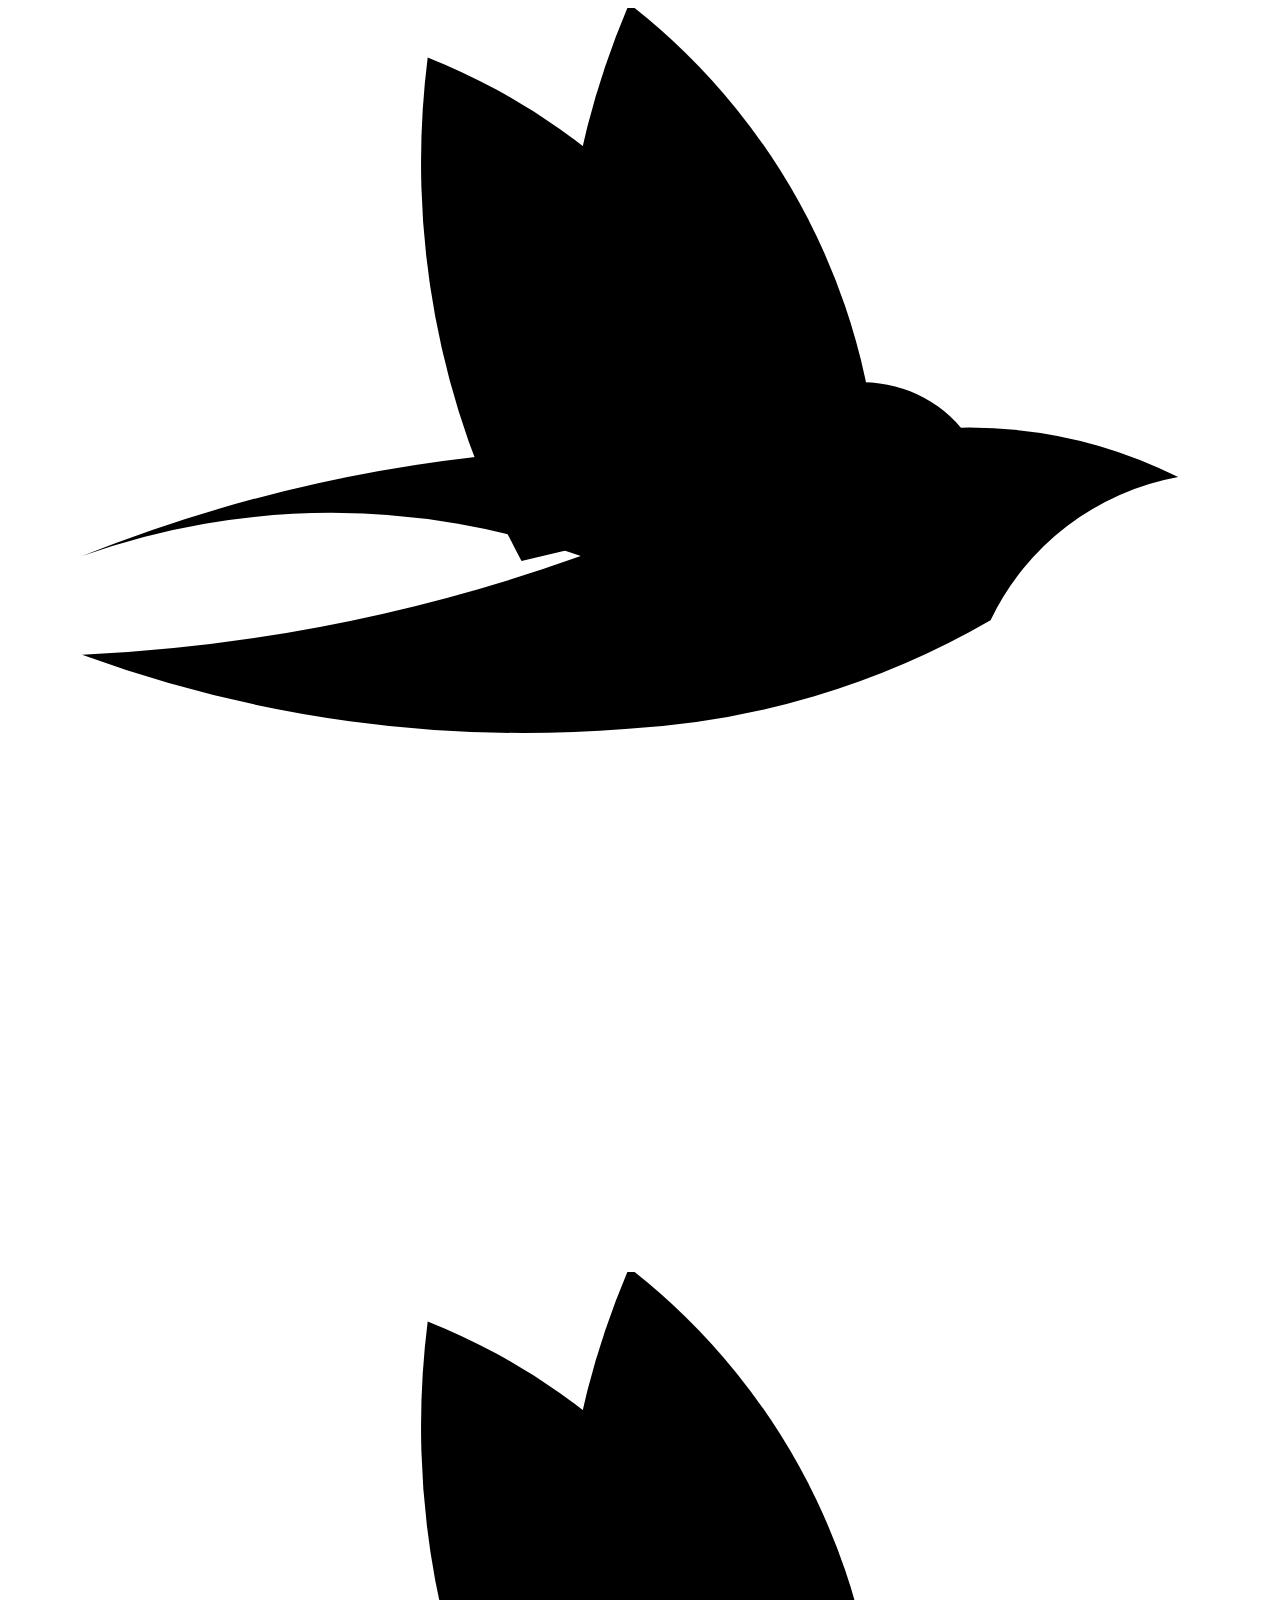
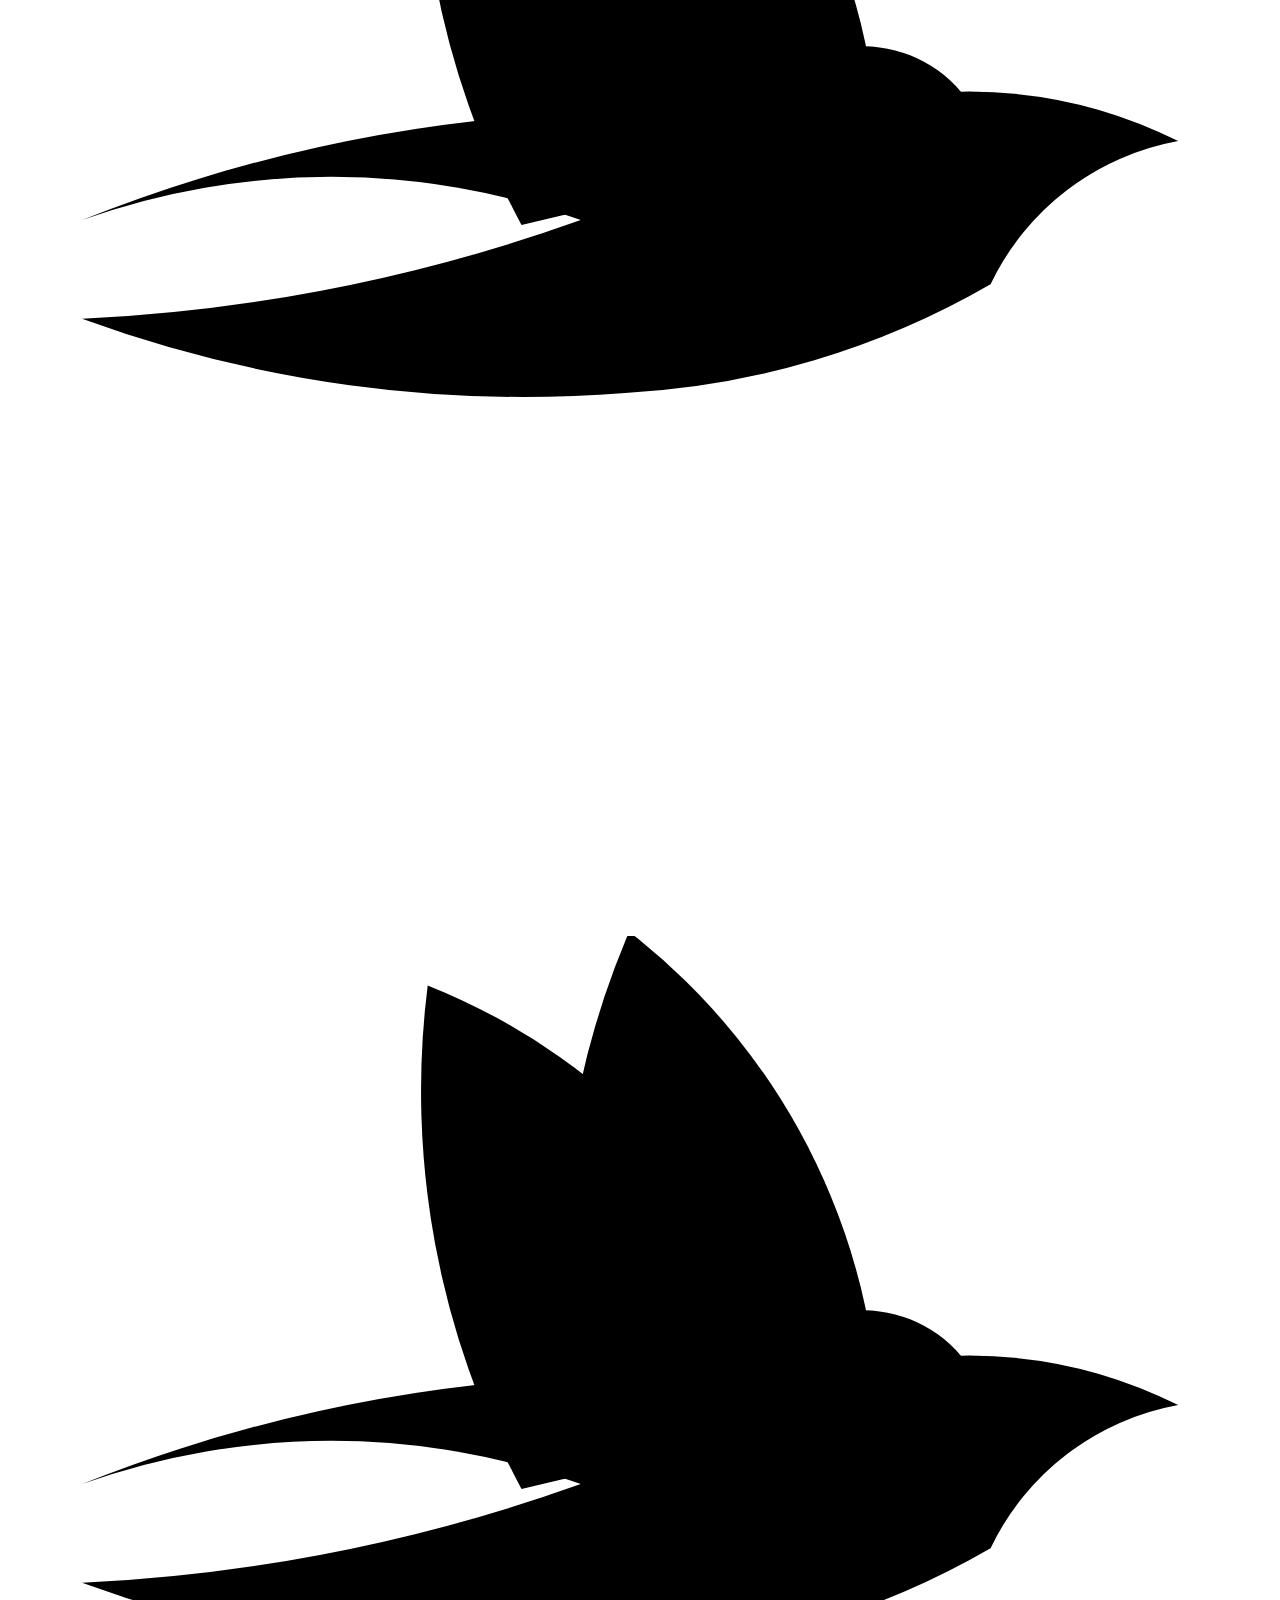
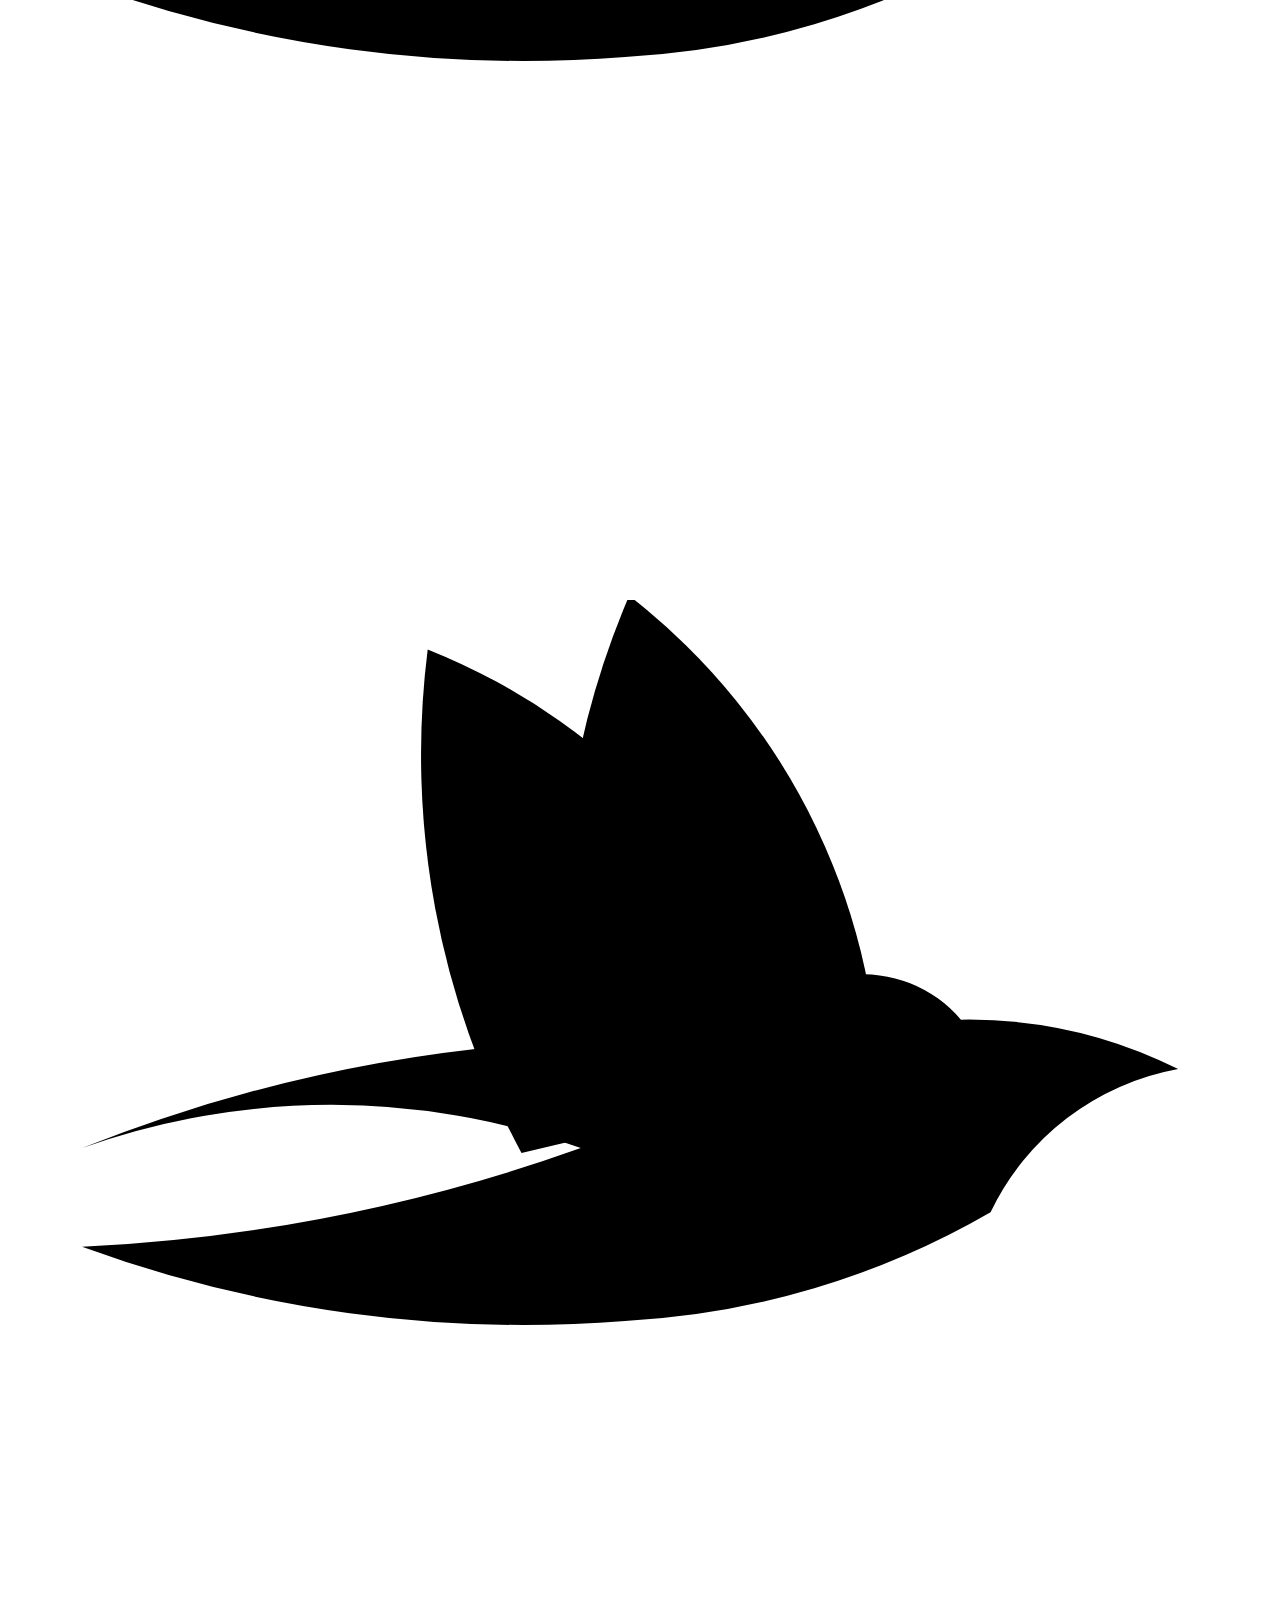
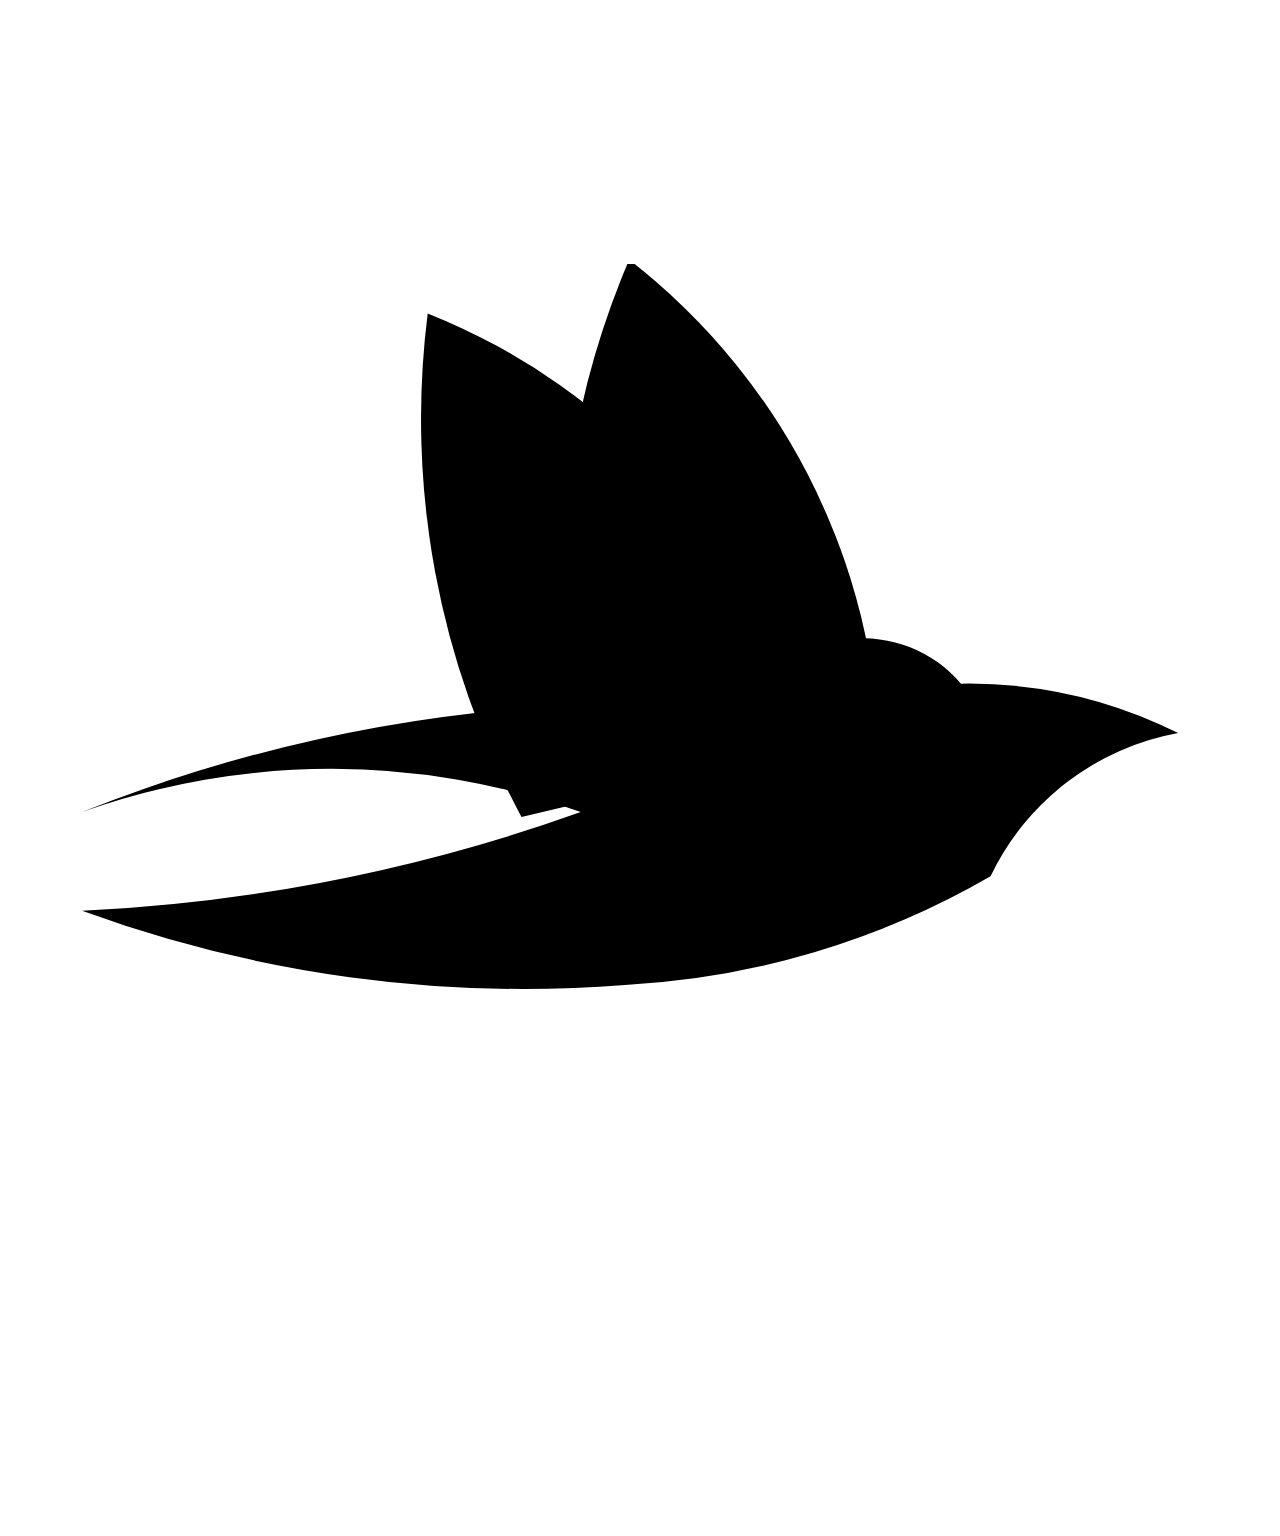
<file: web/design/html/background-flock.html>
<!-- generated from koelony/design@977596b7da6d, do not edit. Change it in koelony/design and sync. -->
<!-- Ink-wash background flock (react/BackgroundFlock.tsx), rendered.
Paste first thing in <body>; give the page content position: relative; z-index: 1.
-->
<div class="bg-sky" aria-hidden="true"><svg class="sky-defs" width="0" height="0" aria-hidden="true" focusable="false"><defs><path id="sky-body" d="M386 170A190 190 0 0 1 474 190A105 105 0 0 0 398 248A330 330 0 0 1 250 292A520 520 0 0 1 30 262A700 700 0 0 0 232 222A300 300 0 0 0 30 222A620 620 0 0 1 250 178A120 120 0 0 0 300 180A52 52 0 0 1 386 170Z"></path><path id="sky-wing" d="M326 196A262 262 0 0 0 170 20A340 340 0 0 0 208 224Z"></path><g id="sky-wing-far" transform="translate(26 -2) rotate(16 268 208)"><use href="#sky-wing"></use></g></defs></svg><span class="sky-bird sky-b1"><svg viewBox="0 0 512 512" aria-hidden="true" focusable="false"><use class="sky-wing sky-wing-far" href="#sky-wing-far"></use><use href="#sky-body"></use><use class="sky-wing" href="#sky-wing"></use></svg></span><span class="sky-bird sky-b2"><svg viewBox="0 0 512 512" aria-hidden="true" focusable="false"><use class="sky-wing sky-wing-far" href="#sky-wing-far"></use><use href="#sky-body"></use><use class="sky-wing" href="#sky-wing"></use></svg></span><span class="sky-bird sky-b3"><svg viewBox="0 0 512 512" aria-hidden="true" focusable="false"><use class="sky-wing sky-wing-far" href="#sky-wing-far"></use><use href="#sky-body"></use><use class="sky-wing" href="#sky-wing"></use></svg></span><span class="sky-bird sky-b4"><svg viewBox="0 0 512 512" aria-hidden="true" focusable="false"><use class="sky-wing sky-wing-far" href="#sky-wing-far"></use><use href="#sky-body"></use><use class="sky-wing" href="#sky-wing"></use></svg></span><span class="sky-bird sky-b5"><svg viewBox="0 0 512 512" aria-hidden="true" focusable="false"><use class="sky-wing sky-wing-far" href="#sky-wing-far"></use><use href="#sky-body"></use><use class="sky-wing" href="#sky-wing"></use></svg></span></div>
</file>
